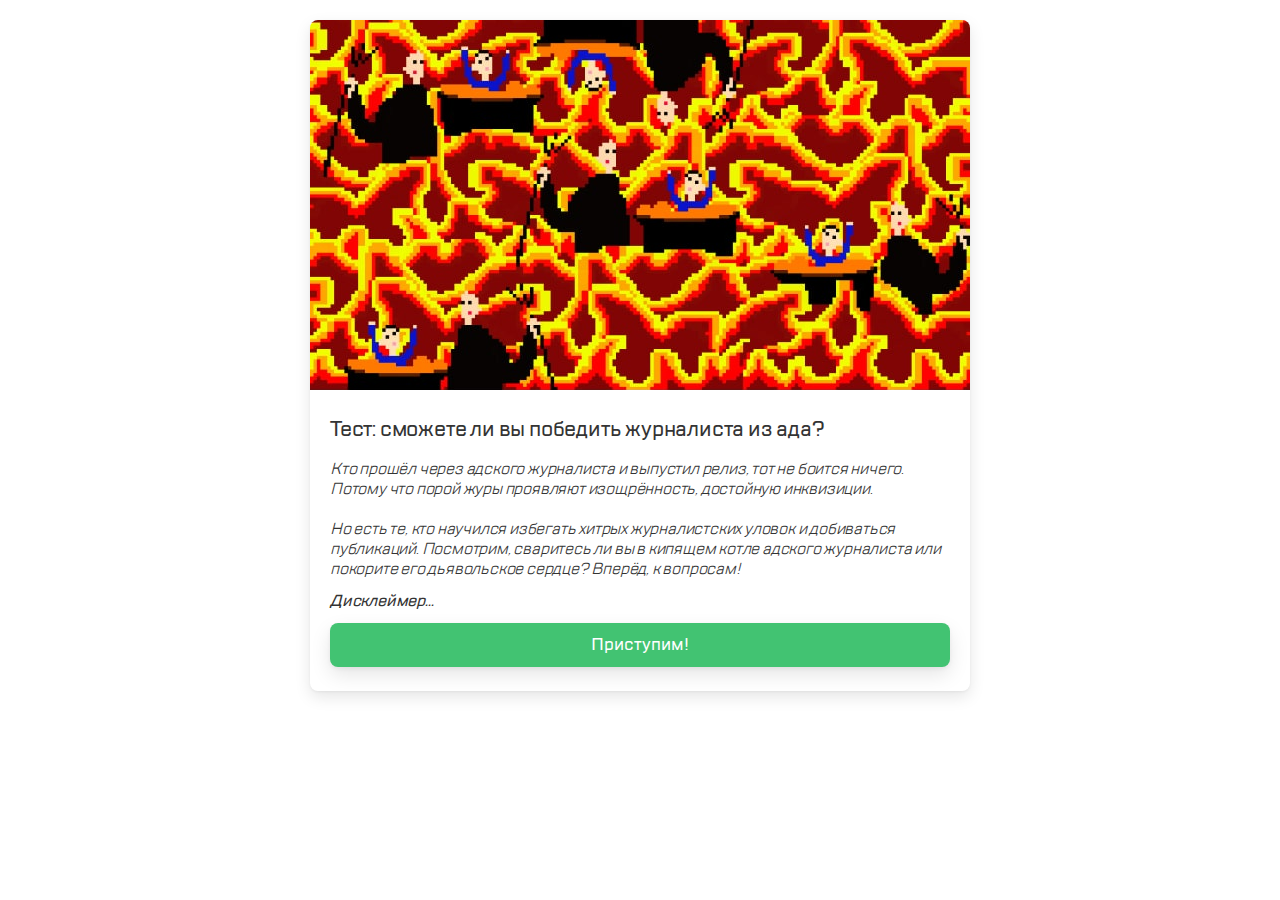
<file: index.html>
<!DOCTYPE html>
<html lang="ru">
<head>
  <meta charset="UTF-8">
  <meta name="viewport" content="width=device-width, initial-scale=1.0">
  <link rel="stylesheet" href="./styles/normalize.css">
  <link rel="stylesheet" href="./styles/style.css">
  <script async src="./scripts/script.js"></script>
  <title>Test template</title>
</head>
<body>
  <section class="test">
    <div class="container">
      <div class="test-block test-block--active">
        <img class="test-image" src="./assets/images/cover-min.jpg" alt="Обложка для теста">
        <div class="test-content">
          <div class="test-form">
  
            <div class="test-form__title">
              Тест: сможете ли вы победить журналиста из ада?
            </div>

            <div class="test-form__text">
              Кто прошёл через адского журналиста и выпустил релиз, тот не боится ничего. Потому что порой журы проявляют изощрённость, достойную инквизиции.
              <br> <br>
              Но есть те, кто научился избегать хитрых журналистских уловок и добиваться публикаций. Посмотрим, сваритесь ли вы в кипящем котле адского журналиста или покорите его дьявольское сердце? Вперёд, к вопросам!
            </div>

            <details class="test-form__spoiler">
              <summary class="test-form__spoiler-title">Дисклеймер...</summary>
              <p class="test-form__spoiler-text">
                И помните, что наш тест шуточный. По опыту знаем, что большинство журналистов — нормальные ребята. А материалы пиарщиков не всегда бывают актуальными и соответствуют политике издания — тогда отказывают по объективным причинам.
              </p>
            </details>

            <button class="test-form__button test-form__button--lego test-form__button--visible">Приступим!</button>
          </div>
        </div>
      </div>

      <!-- 1 -->
      <div class="test-block test-block--1">
        <img class="test-image" src="./assets/images/cover-min.jpg" alt="Обложка для теста">
        <div class="test-content">
          <div class="test-progress">
            <div class="test-progress__title">
              Вопрос <span class="test-progress__title-num">1</span> из <span class="test-progress__title-num">9</span>
            </div>
            <div class="test-progress__bar">
              <div class="test-progress__bar__done" style="width: 11%"></div>
            </div>
          </div>
          <div class="test-form">
  
            <div class="test-form__title">
              Вы присылаете журналисту свой пресс-релиз, на что он отвечает: «Я бы такое не стал публиковать у себя. Ты бы стал?»
              <br> <br>
              Что ответить:
            </div>

            <div class="test-form__item" data-variant="1">
              <div class="test-form__item-radio"></div>
              <div class="test-form__item-label">
                Да, наверное, не стал бы.
              </div>
            </div>
  
            <div class="test-form__item" data-variant="2">
              <div class="test-form__item-radio"></div>
              <div class="test-form__item-label">
                Спасибо за вопрос) Да, сейчас есть над чем поработать, но инфоповод всё равно очень крутой, на мой взгляд. 
              </div>
            </div>
  
            <div class="test-form__item" data-variant="3">
              <div class="test-form__item-radio"></div>
              <div class="test-form__item-label">
                Да! Ещё бы и спецпроект под это сделал: тема горящая, скоро все поднимут шумиху. Тебе предлагаю первому, но решай сам.
              </div>
            </div>
  
            <button class="test-form__button">Отправить</button>
          </div>
        </div>
      </div>

      <!-- 2 -->
      <div class="test-block">
        <img class="test-image" src="./assets/images/cover-min.jpg" alt="Обложка для теста">
        <div class="test-content">
          <div class="test-progress">
            <div class="test-progress__title">
              Вопрос <span class="test-progress__title-num">2</span> из <span class="test-progress__title-num">9</span>
            </div>
            <div class="test-progress__bar">
              <div class="test-progress__bar__done" style="width: 22%"></div>
            </div>
          </div>
          <div class="test-form">
  
            <div class="test-form__title">
              Вы написали журналистке в личку в телеграм. Она ответила. Но совсем не то, что вы ожидали: «Разве я где-то указывала, что можно писать мне лично?»
              <br> <br>
              Что напишете:
            </div>

            <div class="test-form__item" data-variant="3">
              <div class="test-form__item-radio"></div>
              <div class="test-form__item-label">
                Не хотел вторгаться в ваше личное пространство, но именно этот номер указан для связи на сайте издания. Подскажите, пожалуйста, в каком мессенджере и с кем я могу продолжить коммуникацию?
              </div>
            </div>
  
            <div class="test-form__item" data-variant="1">
              <div class="test-form__item-radio"></div>
              <div class="test-form__item-label">
                Ой, извините. А кому мне можно написать?
              </div>
            </div>
  
            <div class="test-form__item" data-variant="2">
              <div class="test-form__item-radio"></div>
              <div class="test-form__item-label">
                Этот номер указан на сайте издания: написано, что по вопросам сотрудничества нужно писать вам. Это актуальные данные?
              </div>
            </div>
  
            <button class="test-form__button">Отправить</button>
          </div>
        </div>
      </div>

      <!-- 3 -->
      <div class="test-block">
        <img class="test-image" src="./assets/images/cover-min.jpg" alt="Обложка для теста">
        <div class="test-content">
          <div class="test-progress">
            <div class="test-progress__title">
              Вопрос <span class="test-progress__title-num">3</span> из <span class="test-progress__title-num">9</span>
            </div>
            <div class="test-progress__bar">
              <div class="test-progress__bar__done" style="width: 33%"></div>
            </div>
          </div>
          <div class="test-form">
  
            <div class="test-form__title">
              Вы получили фидбек от журналиста: «У этого материала нет никакой практической пользы».
              <br> <br>
              Что скажете:
            </div>

            <div class="test-form__item" data-variant="2">
              <div class="test-form__item-radio"></div>
              <div class="test-form__item-label">
                Понял тебя. Немного переработаю материал, чтобы было видно пользу. Потому что она там есть.
              </div>
            </div>
  
            <div class="test-form__item" data-variant="3">
              <div class="test-form__item-radio"></div>
              <div class="test-form__item-label">
                Я бы не стал тратить твоё время, если бы пользы не было. Вот смотри…
              </div>
            </div>
  
            <div class="test-form__item" data-variant="1">
              <div class="test-form__item-radio"></div>
              <div class="test-form__item-label">
                Понял, не буду больше тревожить.
              </div>
            </div>
  
            <button class="test-form__button">Отправить</button>
          </div>
        </div>
      </div>

      <!-- 4 -->
      <div class="test-block">
        <img class="test-image" src="./assets/images/cover-min.jpg" alt="Обложка для теста">
        <div class="test-content">
          <div class="test-progress">
            <div class="test-progress__title">
              Вопрос <span class="test-progress__title-num">4</span> из <span class="test-progress__title-num">9</span>
            </div>
            <div class="test-progress__bar">
              <div class="test-progress__bar__done" style="width: 44%"></div>
            </div>
          </div>
          <div class="test-form">
  
            <div class="test-form__title">
              Вы две недели обсуждаете с журналистом выход релиза, а от него приходит такое сообщение: «Не надо меня доставать».
              <br> <br>
              Как на это ответить:
            </div>

            <div class="test-form__item" data-variant="2">
              <div class="test-form__item-radio"></div>
              <div class="test-form__item-label">
                Возможно, я действительно настойчивый, но это не попытка надоесть. Для меня важно закончить то, что начато, и я получил на это ваше согласие.
              </div>
            </div>
  
            <div class="test-form__item" data-variant="1">
              <div class="test-form__item-radio"></div>
              <div class="test-form__item-label">
                Да никто тебя не достаёт! Можно подумать, мне больше всех надо.
              </div>
            </div>
  
            <div class="test-form__item" data-variant="3">
              <div class="test-form__item-radio"></div>
              <div class="test-form__item-label">
                Совсем не планировал) Прошу прощения, если показался настойчивым. Ты изначально согласился сотрудничать, а я хочу довести вопрос до финала. Подскажи, когда получится вернуться с фидбеком?
              </div>
            </div>
  
            <button class="test-form__button">Отправить</button>
          </div>
        </div>
      </div>

      <!-- 5 -->
      <div class="test-block">
        <img class="test-image" src="./assets/images/cover-min.jpg" alt="Обложка для теста">
        <div class="test-content">
          <div class="test-progress">
            <div class="test-progress__title">
              Вопрос <span class="test-progress__title-num">5</span> из <span class="test-progress__title-num">9</span>
            </div>
            <div class="test-progress__bar">
              <div class="test-progress__bar__done" style="width: 55%"></div>
            </div>
          </div>
          <div class="test-form">
  
            <div class="test-form__title">
              Вы прислали новость в редакцию и хотите узнать, когда её опубликуют. Журналист не хочет включать её в повестку, потому что «вы пытаетесь создать новость из тухлого повода, она никому не нужна».
              <br> <br>
              Как убедить его передумать:
            </div>

            <div class="test-form__item" data-variant="2">
              <div class="test-form__item-radio"></div>
              <div class="test-form__item-label">
                На самом деле, так можно сказать почти обо всех новостях. Предлагаю посмотреть под другим углом: это эксклюзивная информация от ключевого игрока рынка, которую мы предлагаем только тебе.
              </div>
            </div>
  
            <div class="test-form__item" data-variant="3">
              <div class="test-form__item-radio"></div>
              <div class="test-form__item-label">
                В издании Х мне говорили то же самое о дошике. А потом эта новость разошлась по всей стране. Предлагаю усилить этот инфоповод с помощью данных соцопроса. Что думаешь?
              </div>
            </div>
  
            <div class="test-form__item" data-variant="1">
              <div class="test-form__item-radio"></div>
              <div class="test-form__item-label">
                Это очень важная для нашей компании новость…
              </div>
            </div>
  
            <button class="test-form__button">Отправить</button>
          </div>
        </div>
      </div>

      <!-- 6 -->
      <div class="test-block">
        <img class="test-image" src="./assets/images/cover-min.jpg" alt="Обложка для теста">
        <div class="test-content">
          <div class="test-progress">
            <div class="test-progress__title">
              Вопрос <span class="test-progress__title-num">6</span> из <span class="test-progress__title-num">9</span>
            </div>
            <div class="test-progress__bar">
              <div class="test-progress__bar__done" style="width: 66%"></div>
            </div>
          </div>
          <div class="test-form">
  
            <div class="test-form__title">
              Вот уже вторую неделю вас упорно игнорирует журналист. И тут на ваше сообщение наконец приходит ответ: «Я не хочу с вами общаться, потому что не вижу в этом никакой пользы».
              <br> <br>
              Попробуем достучаться до журналиста:
            </div>

            <div class="test-form__item" data-variant="3">
              <div class="test-form__item-radio"></div>
              <div class="test-form__item-label">
                Мне жаль, что сложилось такое представление. У нас недавно выходил комментарий в издании Х. На него ссылались, в том числе, «Ведомости» и «Коммерсантъ». В любом случае будем на связи, чтобы быть полезными друг другу.
              </div>
            </div>
  
            <div class="test-form__item" data-variant="1">
              <div class="test-form__item-radio"></div>
              <div class="test-form__item-label">
                Очень жаль, что вы её не видите.
              </div>
            </div>
  
            <div class="test-form__item" data-variant="2">
              <div class="test-form__item-radio"></div>
              <div class="test-form__item-label">
                Можно узнать причину?) Изначально мне показалось, что я могу рассчитывать на конструктивный диалог.
              </div>
            </div>

            <div class="test-form__spoiler">
              <p class="test-form__spoiler-text">
                Обязательно проверяйте контакты на актуальность. Если журналист игнорирует вас две недели, возможно, он уже не работает в СМИ. 
              </p>
            </div>
  
            <button class="test-form__button">Отправить</button>
          </div>
        </div>
      </div>

      <!-- 7 -->
      <div class="test-block">
        <img class="test-image" src="./assets/images/cover-min.jpg" alt="Обложка для теста">
        <div class="test-content">
          <div class="test-progress">
            <div class="test-progress__title">
              Вопрос <span class="test-progress__title-num">7</span> из <span class="test-progress__title-num">9</span>
            </div>
            <div class="test-progress__bar">
              <div class="test-progress__bar__done" style="width: 77%"></div>
            </div>
          </div>
          <div class="test-form">
  
            <div class="test-form__title">
              Вам нужно срочно разместить новость в СМИ. Журналист настаивает на том, что «в семь утра в пятницу она нафиг никому не нужна». 
              <br> <br>
              Попробуем доказать, что она должна выйти именно в это время:
            </div>

            <div class="test-form__item" data-variant="2">
              <div class="test-form__item-radio"></div>
              <div class="test-form__item-label">
                Не вопрос, предлагаю выпустить её в пятницу в 9 утра ― как раз в это время люди залипают в новости.
              </div>
            </div>
  
            <div class="test-form__item" data-variant="3">
              <div class="test-form__item-radio"></div>
              <div class="test-form__item-label">
                В пятницу в семь утра люди обычно едут на работу и читают/слушают новости. У нас интересная тема — как раз чтобы обсудить её за утренним кофе с коллегами.
              </div>
            </div>
  
            <div class="test-form__item" data-variant="1">
              <div class="test-form__item-radio"></div>
              <div class="test-form__item-label">
                Но потом для нас будет поздно…
              </div>
            </div>
  
            <button class="test-form__button">Отправить</button>
          </div>
        </div>
      </div>

      <!-- 8 -->
      <div class="test-block">
        <img class="test-image" src="./assets/images/cover-min.jpg" alt="Обложка для теста">
        <div class="test-content">
          <div class="test-progress">
            <div class="test-progress__title">
              Вопрос <span class="test-progress__title-num">8</span> из <span class="test-progress__title-num">9</span>
            </div>
            <div class="test-progress__bar">
              <div class="test-progress__bar__done" style="width: 88%"></div>
            </div>
          </div>
          <div class="test-form">
  
            <div class="test-form__title">
              Журналист согласен разместить ваш материал, но кормит завтраками: «Можно, но не сейчас. Прямо сейчас жуткий аврал».
              <br> <br>
              Что скажем, чтобы новость разместили:
            </div>

            <div class="test-form__item" data-variant="3">
              <div class="test-form__item-radio"></div>
              <div class="test-form__item-label">
                Сориентируете примерно по срокам публикации? Тема горячая, её прямо сейчас все обсуждают. 
              </div>
            </div>
  
            <div class="test-form__item" data-variant="2">
              <div class="test-form__item-radio"></div>
              <div class="test-form__item-label">
                А когда можно о себе напомнить? Материал полностью соответствует редполитике издания. Тема «горячая». Чем скорее разместишь, тем лучше для издания.
              </div>
            </div>
  
            <div class="test-form__item" data-variant="1">
              <div class="test-form__item-radio"></div>
              <div class="test-form__item-label">
                Аврал 100% будет, если конкуренты напечатают эту новость раньше вас. 
              </div>
            </div>
  
            <button class="test-form__button">Отправить</button>
          </div>
        </div>
      </div>

      <!-- 9 -->
      <div class="test-block">
        <img class="test-image" src="./assets/images/cover-min.jpg" alt="Обложка для теста">
        <div class="test-content">
          <div class="test-progress">
            <div class="test-progress__title">
              Вопрос <span class="test-progress__title-num">9</span> из <span class="test-progress__title-num">9</span>
            </div>
            <div class="test-progress__bar">
              <div class="test-progress__bar__done" style="width: 100%"></div>
            </div>
          </div>
          <div class="test-form">
  
            <div class="test-form__title">
              Вы пишете журналисту с крутой новостью, а в ответ: «Это не имеет никакого отношения к новостям. Вам надо в отдел рекламы».
              <br> <br>
              Пытаемся получить публикацию на некоммерческой основе:
            </div>

            <div class="test-form__item" data-variant="1">
              <div class="test-form__item-radio"></div>
              <div class="test-form__item-label">
                А телефончик отдела рекламы не подскажете?
              </div>
            </div>
  
            <div class="test-form__item" data-variant="3">
              <div class="test-form__item-radio"></div>
              <div class="test-form__item-label">
                Не соглашусь. Это материал о куриных яйцах — вы слышали, что с ними происходит? Я предлагаю вам статью на злободневную тему с комментариями эксперта. Кажется, это может быть интересно вашим читателям.
              </div>
            </div>
  
            <div class="test-form__item" data-variant="2">
              <div class="test-form__item-radio"></div>
              <div class="test-form__item-label">
                Не буду заливать вам про резонанс. Просто покажу отчёт аналитического центра, где виден масштаб проблемы, которую наша компания в состоянии решить.
              </div>
            </div>
  
            <button class="test-form__button">Отправить</button>
          </div>
        </div>
      </div>

    </div>

    <div class="container">
      <div class="result-block">
      <!-- <div class="result-block--visible result-block"> -->
        <!-- 1 -->
        <div class="result-open result-open--1">
        <!-- <div class="result-open--visible result-open result-open--1"> -->
          <img class="test-image" src="./assets/images/result-1-min.jpg" alt="Изображение для результата 1">

          <div class="test-content">
            <div class="test-form__title">
              Горящий в адском котле
            </div>
            <div class="test-form__text">
              Это фиаско, братан. Журналисты из ада уже разжигают костёр под вашим персональным котлом. Они придираются к каждому слову в пресс-релизе, игнорируют сообщения и дожидаются, пока от отчаяния у вас закипит мозг. Но всё можно исправить: следите за новостями в телеграм-канале <a target="_blank" href="https://t.me/+RTMOZBFt-yZlZWYy"><a target="_blank" href="https://t.me/+RTMOZBFt-yZlZWYy">«Журнал Пиархаба»</a></a>, и да пребудет с вами дружба со всеми журналистами!
            </div>
          </div>
        </div>
        <!-- 2 -->
        <div class="result-open result-open--2">
          <img class="test-image" src="./assets/images/result-2-min.jpg" alt="Изображение для результата 2">

          <div class="test-content">
            <div class="test-form__title">
              Отважный исследователь преисподней
            </div>
            <div class="test-form__text">
              Неплохо, коллега! Огонь красноречия выводит вас победителем из кромешного ада, и тогда журналисты охотно публикуют ваши пресс-релизы. Но иногда адский журналист ловко манипулирует вами, кормит завтраками и не выходит на связь. Немного прокачать скилы — и ваши инфоповоды будут на первых полосах авторитетных изданий. Сделать это легко на канале <a target="_blank" href="https://t.me/+RTMOZBFt-yZlZWYy">«Журнал Пиархаба»</a>.
            </div>
          </div>
        </div>
        <!-- 3 -->
        <div class="result-open result-open--3">
          <img class="test-image" src="./assets/images/result-3-min.jpg" alt="Изображение для результата 3">

          <div class="test-content">
            <div class="test-form__title">
              Покоритель дьявольских сердец
            </div>
            <div class="test-form__text">
              Респект! Вы умеете заглянуть в любую душу и найти подход даже к исчадиям ада. Стоит вам написать журналисту, как он готовит первую полосу для вашего пресс-релиза. В каждом СМИ у вас есть свой жур, готовый опубликовать новость даже в 6 утра. Но так может быть не всегда, поэтому не забывайте прокачивать скилы. Канал <a target="_blank" href="https://t.me/+RTMOZBFt-yZlZWYy">«Журнал Пиархаба»</a> в помощь.
            </div>
          </div>
        </div>

        <div class="test-content">
          <button class="test-form__button--re test-form__button--re--visible">Пройти заново</button>

          <div class="result-block__social">
            <div class="result-block__social-title">
              Поделиться:
            </div>
            <a class="result-block__social-btn result-block__social-btn--tg" href="https://telegram.me/share/url?url=https://journal.prhub.moscow/jour-from-hell&text="></a>
            <a class="result-block__social-btn result-block__social-btn--vk" href="https://vk.com/share.php?url=https://journal.prhub.moscow/jour-from-hell" target="_blank"></a>
          </div>
        </div>
      </div>
    </div>
  </section>
</body>
</html>
</file>
<file: styles/style.css>
html {
  box-sizing: border-box;
}

*, *:before, *:after {
  box-sizing: inherit;
  margin: 0;
  padding: 0;
  box-sizing: border-box;
}

a {
  text-decoration: none;
}

button {
  background-color: transparent;
  border: none;
}

@font-face {
  font-family: "TTLake";
  src: url("../assets/fonts/TTLakes-Regular.woff") format("woff");
  font-weight: 400;
  font-style: normal;
}
@font-face {
  font-family: "TTLake";
  src: url("../assets/fonts/TTLakes-Medium.woff") format("woff");
  font-weight: 500;
  font-style: normal;
}
@font-face {
  font-family: "TTLake";
  src: url("../assets/fonts/TTLakes-Bold.woff") format("woff");
  font-weight: 700;
  font-style: normal;
}
body {
  font-family: TTLake, sans-serif;
  font-size: 16px;
  line-height: 20px;
  letter-spacing: -0.2px;
  color: #343434;
  overflow-x: hidden;
}

.container {
  margin: auto;
  width: 100%;
  max-width: 1068px;
  padding: 0;
}
@media (min-width: 320px) {
  .container {
    padding: 0 5px;
  }
}

.test {
  padding-top: 20px;
  padding-bottom: 20px;
}

.test-block, .result-block {
  max-width: 660px;
  margin: 0 auto;
  box-shadow: 0 1px 3px rgba(0, 0, 0, 0.05), 0 6px 16px rgba(0, 0, 0, 0.1);
  border-radius: 8px;
  overflow: hidden;
  display: none;
}
.test-block--active {
  display: block;
}

.test-image {
  width: 100%;
  max-height: 370px;
  -o-object-fit: cover;
     object-fit: cover;
}

.test-content {
  padding: 24px 20px 12px;
}

.test-progress {
  display: flex;
  align-items: center;
  margin-bottom: 20px;
}
.test-progress__title {
  text-transform: uppercase;
  color: #909090;
  margin-right: 15px;
}
.test-progress__title-num {
  color: #343434;
  font-weight: 500;
  padding: 0 5px;
}
.test-progress__bar {
  height: 6px;
  flex-grow: 1;
  border-radius: 3px;
  overflow: hidden;
  background-color: #e0e1e2;
}
.test-progress__bar__done {
  width: 0%;
  background-color: #42c372;
  height: 6px;
}

.test-form__title {
  font-size: 21px;
  font-weight: 500;
  margin-bottom: 20px;
}
.test-form__button, .test-form__button--re {
  display: none;
  background-color: #42c372;
  width: 100%;
  border-radius: 8px;
  color: white;
  font-weight: 500;
  font-size: 17px;
  padding: 12px;
  cursor: pointer;
  box-shadow: 0 2px 4px rgba(0, 0, 0, 0.05), 0 8px 20px rgba(0, 0, 0, 0.1);
  transition: background-color 0.3s;
  margin-bottom: 12px;
}
.test-form__button:hover, .test-form__button--re:hover {
  background-color: #51c87e;
}
.test-form__button--visible {
  display: block;
}
.test-form__item {
  border: 1px solid #abadaf;
  border-radius: 8px;
  cursor: pointer;
  transition: background-color 0.3s;
  padding: 12px;
  margin-bottom: 12px;
  display: flex;
  align-items: center;
}
.test-form__item:hover {
  background-color: #f2f6fa;
}
.test-form__item--active {
  background-color: #f2f6fa;
  box-shadow: 0 1px 3px rgba(0, 0, 0, 0.05), 0 6px 16px rgba(0, 0, 0, 0.1);
}
.test-form__item--active .test-form__item-radio {
  border: 1px solid #42c372;
}
.test-form__item--active .test-form__item-radio::after {
  content: "";
  min-width: 16px;
  width: 16px;
  min-height: 16px;
  height: 16px;
  background-color: #84dca5;
  border-radius: 18px;
  display: block;
  transform: translate(3px, 3px);
}
.test-form__item-radio {
  min-width: 24px;
  width: 24px;
  min-height: 24px;
  height: 24px;
  border: 1px solid #abadaf;
  border-radius: 12px;
  margin-right: 12px;
  transition: border 0.3s;
}
.test-form__item-label {
  font-size: 17px;
}
.test-form__spoiler {
  margin-top: 12px;
  margin-bottom: 12px;
}
.test-form__spoiler-title {
  cursor: pointer;
  list-style: none;
  transition: -webkit-text-decoration 0.3s;
  transition: text-decoration 0.3s;
  transition: text-decoration 0.3s, -webkit-text-decoration 0.3s;
  font-style: italic;
  font-weight: 500;
}
.test-form__spoiler-title::marker {
  display: none;
}
.test-form__spoiler-title:hover {
  text-decoration: underline;
}
.test-form__text {
  font-style: italic;
}

div.test-form__spoiler-title {
  cursor: default;
  list-style: none;
  transition: -webkit-text-decoration 0.3s;
  transition: text-decoration 0.3s;
  transition: text-decoration 0.3s, -webkit-text-decoration 0.3s;
  font-style: italic;
}
div.test-form__spoiler-title::marker {
  display: none;
}
div.test-form__spoiler-title:hover {
  text-decoration: none;
}

.result-block--visible {
  display: block;
}
.result-block .test-content {
  padding-top: 0;
}

.result-open {
  display: none;
  margin-bottom: 8px;
}
.result-open--visible {
  display: block;
}
.result-open .test-form__text {
  font-style: normal;
}
.result-open .test-image {
  margin-bottom: 20px;
}

details {
  list-style: none;
}

.result-block__social {
  padding-bottom: 12px;
  display: flex;
  flex-wrap: wrap;
}
.result-block__social-btn {
  width: 45px;
  height: 45px;
  border-radius: 5px;
  background-position: center;
  background-repeat: no-repeat;
  display: block;
}
.result-block__social-btn--tg {
  background-size: 30px;
  background-image: url("../assets/images/icon-tg.svg");
  background-color: #229ED9;
  margin-right: 10px;
}
.result-block__social-btn--vk {
  background-size: 30px;
  background-image: url("../assets/images/icon-vk.svg");
  background-color: #0077FF;
}
.result-block__social-title {
  min-width: 100%;
  margin-bottom: 10px;
}

.test-form__button--re {
  display: block;
  margin-bottom: 20px;
}/*# sourceMappingURL=style.css.map */
</file>
